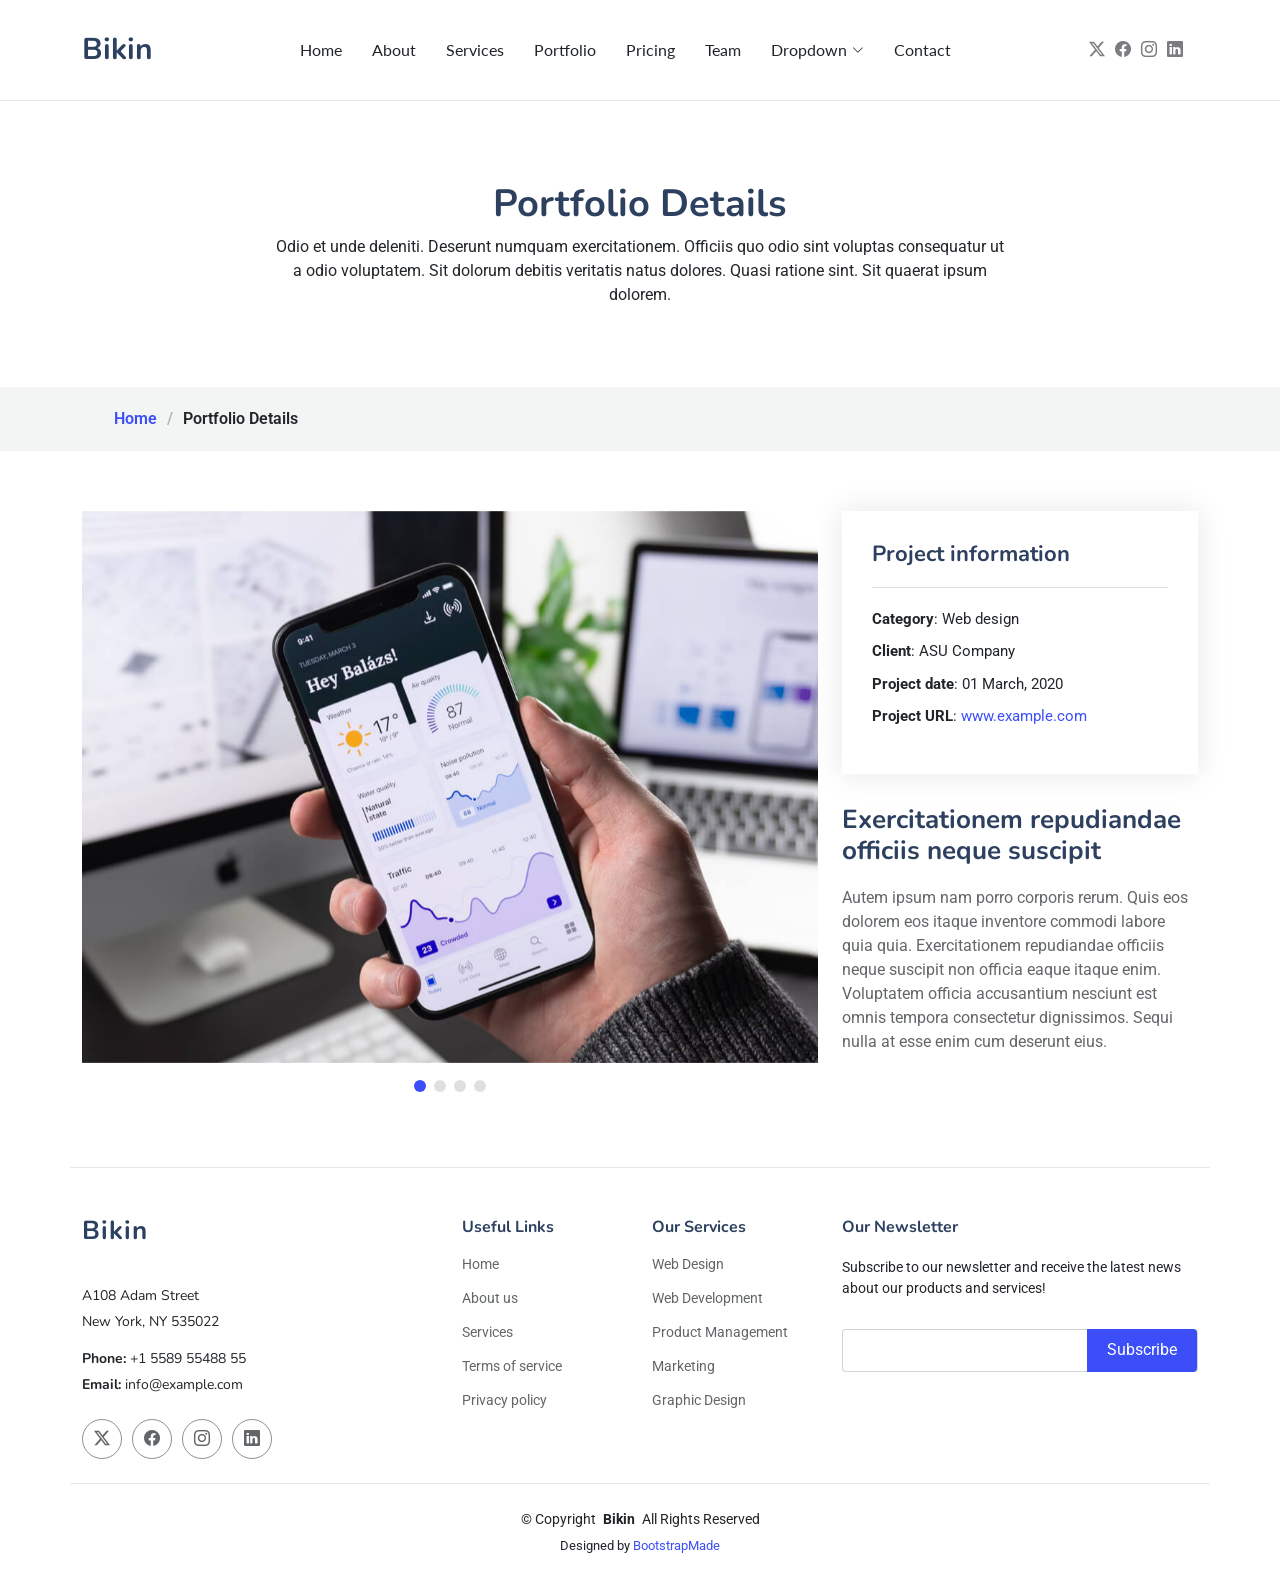
<file: portfolio-details.html>
<!DOCTYPE html>
<html lang="en">

<head>
  <meta charset="utf-8">
  <meta content="width=device-width, initial-scale=1.0" name="viewport">
  <title>Portfolio Details - Bikin Bootstrap Template</title>
  <meta name="description" content="">
  <meta name="keywords" content="">

  <!-- Favicons -->
  <link href="assets/img/favicon.png" rel="icon">
  <link href="assets/img/apple-touch-icon.png" rel="apple-touch-icon">

  <!-- Fonts -->
  <link href="https://fonts.googleapis.com" rel="preconnect">
  <link href="https://fonts.gstatic.com" rel="preconnect" crossorigin>
  <link href="https://fonts.googleapis.com/css2?family=Roboto:ital,wght@0,100;0,300;0,400;0,500;0,700;0,900;1,100;1,300;1,400;1,500;1,700;1,900&family=Lato:ital,wght@0,100;0,300;0,400;0,700;0,900;1,100;1,300;1,400;1,700;1,900&family=Nunito:ital,wght@0,200;0,300;0,400;0,500;0,600;0,700;0,800;0,900;1,200;1,300;1,400;1,500;1,600;1,700;1,800;1,900&display=swap" rel="stylesheet">

  <!-- Vendor CSS Files -->
  <link href="assets/vendor/bootstrap/css/bootstrap.min.css" rel="stylesheet">
  <link href="assets/vendor/bootstrap-icons/bootstrap-icons.css" rel="stylesheet">
  <link href="assets/vendor/aos/aos.css" rel="stylesheet">
  <link href="assets/vendor/glightbox/css/glightbox.min.css" rel="stylesheet">
  <link href="assets/vendor/swiper/swiper-bundle.min.css" rel="stylesheet">

  <!-- Main CSS File -->
  <link href="assets/css/main.css" rel="stylesheet">

  <!-- =======================================================
  * Template Name: Bikin
  * Template URL: https://bootstrapmade.com/bikin-free-simple-landing-page-template/
  * Updated: Aug 07 2024 with Bootstrap v5.3.3
  * Author: BootstrapMade.com
  * License: https://bootstrapmade.com/license/
  ======================================================== -->
</head>

<body class="portfolio-details-page">

  <header id="header" class="header d-flex align-items-center sticky-top">
    <div class="container position-relative d-flex align-items-center justify-content-between">

      <a href="index.html" class="logo d-flex align-items-center me-auto me-xl-0">
        <!-- Uncomment the line below if you also wish to use an image logo -->
        <!-- <img src="assets/img/logo.png" alt=""> -->
        <h1 class="sitename">Bikin</h1>
      </a>

      <nav id="navmenu" class="navmenu">
        <ul>
          <li><a href="#hero">Home</a></li>
          <li><a href="#about">About</a></li>
          <li><a href="#services">Services</a></li>
          <li><a href="#portfolio">Portfolio</a></li>
          <li><a href="#pricing">Pricing</a></li>
          <li><a href="#team">Team</a></li>
          <li class="dropdown"><a href="#"><span>Dropdown</span> <i class="bi bi-chevron-down toggle-dropdown"></i></a>
            <ul>
              <li><a href="#">Dropdown 1</a></li>
              <li class="dropdown"><a href="#"><span>Deep Dropdown</span> <i class="bi bi-chevron-down toggle-dropdown"></i></a>
                <ul>
                  <li><a href="#">Deep Dropdown 1</a></li>
                  <li><a href="#">Deep Dropdown 2</a></li>
                  <li><a href="#">Deep Dropdown 3</a></li>
                  <li><a href="#">Deep Dropdown 4</a></li>
                  <li><a href="#">Deep Dropdown 5</a></li>
                </ul>
              </li>
              <li><a href="#">Dropdown 2</a></li>
              <li><a href="#">Dropdown 3</a></li>
              <li><a href="#">Dropdown 4</a></li>
            </ul>
          </li>
          <li><a href="#contact">Contact</a></li>
        </ul>
        <i class="mobile-nav-toggle d-xl-none bi bi-list"></i>
      </nav>

      <div class="header-social-links">
        <a href="#" class="twitter"><i class="bi bi-twitter-x"></i></a>
        <a href="#" class="facebook"><i class="bi bi-facebook"></i></a>
        <a href="#" class="instagram"><i class="bi bi-instagram"></i></a>
        <a href="#" class="linkedin"><i class="bi bi-linkedin"></i></a>
      </div>

    </div>
  </header>

  <main class="main">

    <!-- Page Title -->
    <div class="page-title" data-aos="fade">
      <div class="heading">
        <div class="container">
          <div class="row d-flex justify-content-center text-center">
            <div class="col-lg-8">
              <h1>Portfolio Details</h1>
              <p class="mb-0">Odio et unde deleniti. Deserunt numquam exercitationem. Officiis quo odio sint voluptas consequatur ut a odio voluptatem. Sit dolorum debitis veritatis natus dolores. Quasi ratione sint. Sit quaerat ipsum dolorem.</p>
            </div>
          </div>
        </div>
      </div>
      <nav class="breadcrumbs">
        <div class="container">
          <ol>
            <li><a href="index.html">Home</a></li>
            <li class="current">Portfolio Details</li>
          </ol>
        </div>
      </nav>
    </div><!-- End Page Title -->

    <!-- Portfolio Details Section -->
    <section id="portfolio-details" class="portfolio-details section">

      <div class="container" data-aos="fade-up" data-aos-delay="100">

        <div class="row gy-4">

          <div class="col-lg-8">
            <div class="portfolio-details-slider swiper init-swiper">

              <script type="application/json" class="swiper-config">
                {
                  "loop": true,
                  "speed": 600,
                  "autoplay": {
                    "delay": 5000
                  },
                  "slidesPerView": "auto",
                  "pagination": {
                    "el": ".swiper-pagination",
                    "type": "bullets",
                    "clickable": true
                  }
                }
              </script>

              <div class="swiper-wrapper align-items-center">

                <div class="swiper-slide">
                  <img src="assets/img/portfolio/app-1.jpg" alt="">
                </div>

                <div class="swiper-slide">
                  <img src="assets/img/portfolio/product-1.jpg" alt="">
                </div>

                <div class="swiper-slide">
                  <img src="assets/img/portfolio/branding-1.jpg" alt="">
                </div>

                <div class="swiper-slide">
                  <img src="assets/img/portfolio/books-1.jpg" alt="">
                </div>

              </div>
              <div class="swiper-pagination"></div>
            </div>
          </div>

          <div class="col-lg-4">
            <div class="portfolio-info" data-aos="fade-up" data-aos-delay="200">
              <h3>Project information</h3>
              <ul>
                <li><strong>Category</strong>: Web design</li>
                <li><strong>Client</strong>: ASU Company</li>
                <li><strong>Project date</strong>: 01 March, 2020</li>
                <li><strong>Project URL</strong>: <a href="#">www.example.com</a></li>
              </ul>
            </div>
            <div class="portfolio-description" data-aos="fade-up" data-aos-delay="300">
              <h2>Exercitationem repudiandae officiis neque suscipit</h2>
              <p>
                Autem ipsum nam porro corporis rerum. Quis eos dolorem eos itaque inventore commodi labore quia quia. Exercitationem repudiandae officiis neque suscipit non officia eaque itaque enim. Voluptatem officia accusantium nesciunt est omnis tempora consectetur dignissimos. Sequi nulla at esse enim cum deserunt eius.
              </p>
            </div>
          </div>

        </div>

      </div>

    </section><!-- /Portfolio Details Section -->

  </main>

  <footer id="footer" class="footer">

    <div class="container footer-top">
      <div class="row gy-4">
        <div class="col-lg-4 col-md-6 footer-about">
          <a href="index.html" class="logo d-flex align-items-center">
            <span class="sitename">Bikin</span>
          </a>
          <div class="footer-contact pt-3">
            <p>A108 Adam Street</p>
            <p>New York, NY 535022</p>
            <p class="mt-3"><strong>Phone:</strong> <span>+1 5589 55488 55</span></p>
            <p><strong>Email:</strong> <span>info@example.com</span></p>
          </div>
          <div class="social-links d-flex mt-4">
            <a href=""><i class="bi bi-twitter-x"></i></a>
            <a href=""><i class="bi bi-facebook"></i></a>
            <a href=""><i class="bi bi-instagram"></i></a>
            <a href=""><i class="bi bi-linkedin"></i></a>
          </div>
        </div>

        <div class="col-lg-2 col-md-3 footer-links">
          <h4>Useful Links</h4>
          <ul>
            <li><a href="#">Home</a></li>
            <li><a href="#">About us</a></li>
            <li><a href="#">Services</a></li>
            <li><a href="#">Terms of service</a></li>
            <li><a href="#">Privacy policy</a></li>
          </ul>
        </div>

        <div class="col-lg-2 col-md-3 footer-links">
          <h4>Our Services</h4>
          <ul>
            <li><a href="#">Web Design</a></li>
            <li><a href="#">Web Development</a></li>
            <li><a href="#">Product Management</a></li>
            <li><a href="#">Marketing</a></li>
            <li><a href="#">Graphic Design</a></li>
          </ul>
        </div>

        <div class="col-lg-4 col-md-12 footer-newsletter">
          <h4>Our Newsletter</h4>
          <p>Subscribe to our newsletter and receive the latest news about our products and services!</p>
          <form action="forms/newsletter.php" method="post" class="php-email-form">
            <div class="newsletter-form"><input type="email" name="email"><input type="submit" value="Subscribe"></div>
            <div class="loading">Loading</div>
            <div class="error-message"></div>
            <div class="sent-message">Your subscription request has been sent. Thank you!</div>
          </form>
        </div>

      </div>
    </div>

    <div class="container copyright text-center mt-4">
      <p>© <span>Copyright</span> <strong class="px-1 sitename">Bikin</strong> <span>All Rights Reserved</span></p>
      <div class="credits">
        <!-- All the links in the footer should remain intact. -->
        <!-- You can delete the links only if you've purchased the pro version. -->
        <!-- Licensing information: https://bootstrapmade.com/license/ -->
        <!-- Purchase the pro version with working PHP/AJAX contact form: [buy-url] -->
        Designed by <a href="https://bootstrapmade.com/">BootstrapMade</a>
      </div>
    </div>

  </footer>

  <!-- Scroll Top -->
  <a href="#" id="scroll-top" class="scroll-top d-flex align-items-center justify-content-center"><i class="bi bi-arrow-up-short"></i></a>

  <!-- Preloader -->
  <div id="preloader"></div>

  <!-- Vendor JS Files -->
  <script src="assets/vendor/bootstrap/js/bootstrap.bundle.min.js"></script>
  <script src="assets/vendor/php-email-form/validate.js"></script>
  <script src="assets/vendor/aos/aos.js"></script>
  <script src="assets/vendor/glightbox/js/glightbox.min.js"></script>
  <script src="assets/vendor/imagesloaded/imagesloaded.pkgd.min.js"></script>
  <script src="assets/vendor/isotope-layout/isotope.pkgd.min.js"></script>
  <script src="assets/vendor/swiper/swiper-bundle.min.js"></script>

  <!-- Main JS File -->
  <script src="assets/js/main.js"></script>

</body>

</html>
</file>
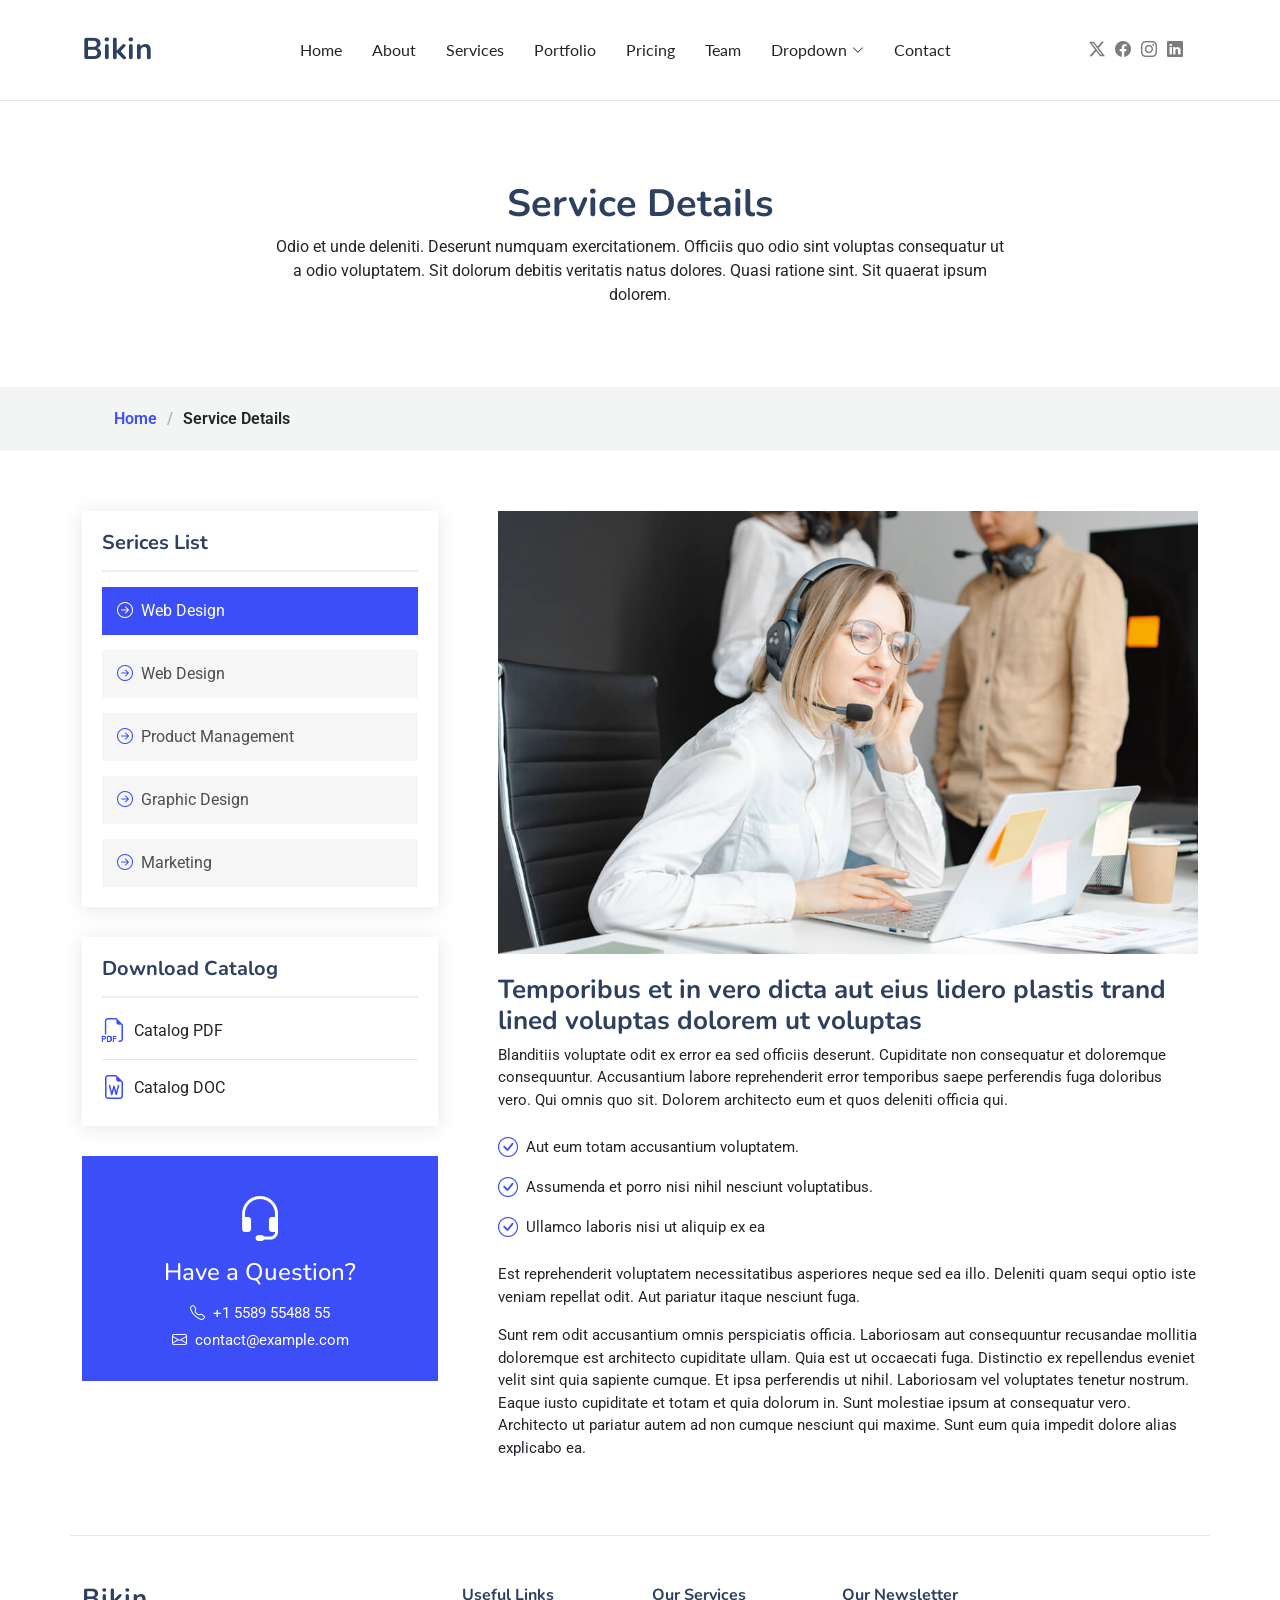
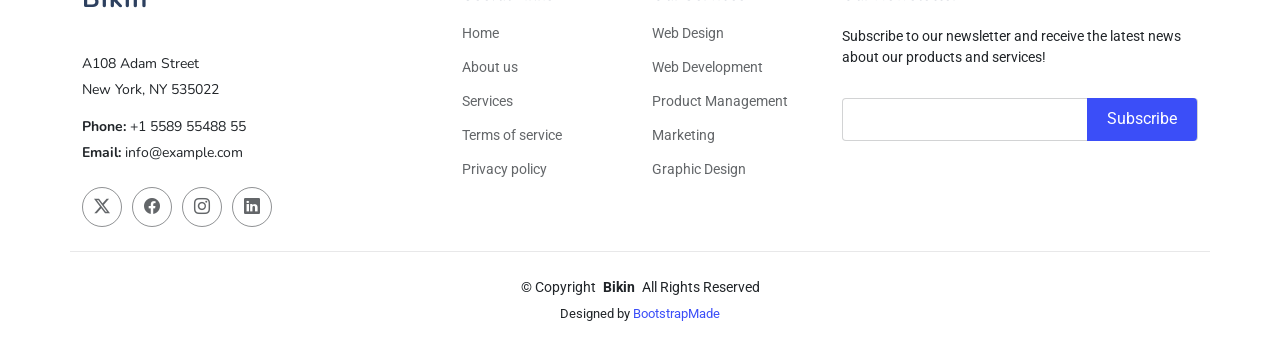
<file: service-details.html>
<!DOCTYPE html>
<html lang="en">

<head>
  <meta charset="utf-8">
  <meta content="width=device-width, initial-scale=1.0" name="viewport">
  <title>Service Details - Bikin Bootstrap Template</title>
  <meta name="description" content="">
  <meta name="keywords" content="">

  <!-- Favicons -->
  <link href="assets/img/favicon.png" rel="icon">
  <link href="assets/img/apple-touch-icon.png" rel="apple-touch-icon">

  <!-- Fonts -->
  <link href="https://fonts.googleapis.com" rel="preconnect">
  <link href="https://fonts.gstatic.com" rel="preconnect" crossorigin>
  <link href="https://fonts.googleapis.com/css2?family=Roboto:ital,wght@0,100;0,300;0,400;0,500;0,700;0,900;1,100;1,300;1,400;1,500;1,700;1,900&family=Lato:ital,wght@0,100;0,300;0,400;0,700;0,900;1,100;1,300;1,400;1,700;1,900&family=Nunito:ital,wght@0,200;0,300;0,400;0,500;0,600;0,700;0,800;0,900;1,200;1,300;1,400;1,500;1,600;1,700;1,800;1,900&display=swap" rel="stylesheet">

  <!-- Vendor CSS Files -->
  <link href="assets/vendor/bootstrap/css/bootstrap.min.css" rel="stylesheet">
  <link href="assets/vendor/bootstrap-icons/bootstrap-icons.css" rel="stylesheet">
  <link href="assets/vendor/aos/aos.css" rel="stylesheet">
  <link href="assets/vendor/glightbox/css/glightbox.min.css" rel="stylesheet">
  <link href="assets/vendor/swiper/swiper-bundle.min.css" rel="stylesheet">

  <!-- Main CSS File -->
  <link href="assets/css/main.css" rel="stylesheet">

  <!-- =======================================================
  * Template Name: Bikin
  * Template URL: https://bootstrapmade.com/bikin-free-simple-landing-page-template/
  * Updated: Aug 07 2024 with Bootstrap v5.3.3
  * Author: BootstrapMade.com
  * License: https://bootstrapmade.com/license/
  ======================================================== -->
</head>

<body class="service-details-page">

  <header id="header" class="header d-flex align-items-center sticky-top">
    <div class="container position-relative d-flex align-items-center justify-content-between">

      <a href="index.html" class="logo d-flex align-items-center me-auto me-xl-0">
        <!-- Uncomment the line below if you also wish to use an image logo -->
        <!-- <img src="assets/img/logo.png" alt=""> -->
        <h1 class="sitename">Bikin</h1>
      </a>

      <nav id="navmenu" class="navmenu">
        <ul>
          <li><a href="#hero">Home</a></li>
          <li><a href="#about">About</a></li>
          <li><a href="#services">Services</a></li>
          <li><a href="#portfolio">Portfolio</a></li>
          <li><a href="#pricing">Pricing</a></li>
          <li><a href="#team">Team</a></li>
          <li class="dropdown"><a href="#"><span>Dropdown</span> <i class="bi bi-chevron-down toggle-dropdown"></i></a>
            <ul>
              <li><a href="#">Dropdown 1</a></li>
              <li class="dropdown"><a href="#"><span>Deep Dropdown</span> <i class="bi bi-chevron-down toggle-dropdown"></i></a>
                <ul>
                  <li><a href="#">Deep Dropdown 1</a></li>
                  <li><a href="#">Deep Dropdown 2</a></li>
                  <li><a href="#">Deep Dropdown 3</a></li>
                  <li><a href="#">Deep Dropdown 4</a></li>
                  <li><a href="#">Deep Dropdown 5</a></li>
                </ul>
              </li>
              <li><a href="#">Dropdown 2</a></li>
              <li><a href="#">Dropdown 3</a></li>
              <li><a href="#">Dropdown 4</a></li>
            </ul>
          </li>
          <li><a href="#contact">Contact</a></li>
        </ul>
        <i class="mobile-nav-toggle d-xl-none bi bi-list"></i>
      </nav>

      <div class="header-social-links">
        <a href="#" class="twitter"><i class="bi bi-twitter-x"></i></a>
        <a href="#" class="facebook"><i class="bi bi-facebook"></i></a>
        <a href="#" class="instagram"><i class="bi bi-instagram"></i></a>
        <a href="#" class="linkedin"><i class="bi bi-linkedin"></i></a>
      </div>

    </div>
  </header>

  <main class="main">

    <!-- Page Title -->
    <div class="page-title" data-aos="fade">
      <div class="heading">
        <div class="container">
          <div class="row d-flex justify-content-center text-center">
            <div class="col-lg-8">
              <h1>Service Details</h1>
              <p class="mb-0">Odio et unde deleniti. Deserunt numquam exercitationem. Officiis quo odio sint voluptas consequatur ut a odio voluptatem. Sit dolorum debitis veritatis natus dolores. Quasi ratione sint. Sit quaerat ipsum dolorem.</p>
            </div>
          </div>
        </div>
      </div>
      <nav class="breadcrumbs">
        <div class="container">
          <ol>
            <li><a href="index.html">Home</a></li>
            <li class="current">Service Details</li>
          </ol>
        </div>
      </nav>
    </div><!-- End Page Title -->

    <!-- Service Details Section -->
    <section id="service-details" class="service-details section">

      <div class="container">

        <div class="row gy-5">

          <div class="col-lg-4" data-aos="fade-up" data-aos-delay="100">

            <div class="service-box">
              <h4>Serices List</h4>
              <div class="services-list">
                <a href="#" class="active"><i class="bi bi-arrow-right-circle"></i><span>Web Design</span></a>
                <a href="#"><i class="bi bi-arrow-right-circle"></i><span>Web Design</span></a>
                <a href="#"><i class="bi bi-arrow-right-circle"></i><span>Product Management</span></a>
                <a href="#"><i class="bi bi-arrow-right-circle"></i><span>Graphic Design</span></a>
                <a href="#"><i class="bi bi-arrow-right-circle"></i><span>Marketing</span></a>
              </div>
            </div><!-- End Services List -->

            <div class="service-box">
              <h4>Download Catalog</h4>
              <div class="download-catalog">
                <a href="#"><i class="bi bi-filetype-pdf"></i><span>Catalog PDF</span></a>
                <a href="#"><i class="bi bi-file-earmark-word"></i><span>Catalog DOC</span></a>
              </div>
            </div><!-- End Services List -->

            <div class="help-box d-flex flex-column justify-content-center align-items-center">
              <i class="bi bi-headset help-icon"></i>
              <h4>Have a Question?</h4>
              <p class="d-flex align-items-center mt-2 mb-0"><i class="bi bi-telephone me-2"></i> <span>+1 5589 55488 55</span></p>
              <p class="d-flex align-items-center mt-1 mb-0"><i class="bi bi-envelope me-2"></i> <a href="mailto:contact@example.com">contact@example.com</a></p>
            </div>

          </div>

          <div class="col-lg-8 ps-lg-5" data-aos="fade-up" data-aos-delay="200">
            <img src="assets/img/services.jpg" alt="" class="img-fluid services-img">
            <h3>Temporibus et in vero dicta aut eius lidero plastis trand lined voluptas dolorem ut voluptas</h3>
            <p>
              Blanditiis voluptate odit ex error ea sed officiis deserunt. Cupiditate non consequatur et doloremque consequuntur. Accusantium labore reprehenderit error temporibus saepe perferendis fuga doloribus vero. Qui omnis quo sit. Dolorem architecto eum et quos deleniti officia qui.
            </p>
            <ul>
              <li><i class="bi bi-check-circle"></i> <span>Aut eum totam accusantium voluptatem.</span></li>
              <li><i class="bi bi-check-circle"></i> <span>Assumenda et porro nisi nihil nesciunt voluptatibus.</span></li>
              <li><i class="bi bi-check-circle"></i> <span>Ullamco laboris nisi ut aliquip ex ea</span></li>
            </ul>
            <p>
              Est reprehenderit voluptatem necessitatibus asperiores neque sed ea illo. Deleniti quam sequi optio iste veniam repellat odit. Aut pariatur itaque nesciunt fuga.
            </p>
            <p>
              Sunt rem odit accusantium omnis perspiciatis officia. Laboriosam aut consequuntur recusandae mollitia doloremque est architecto cupiditate ullam. Quia est ut occaecati fuga. Distinctio ex repellendus eveniet velit sint quia sapiente cumque. Et ipsa perferendis ut nihil. Laboriosam vel voluptates tenetur nostrum. Eaque iusto cupiditate et totam et quia dolorum in. Sunt molestiae ipsum at consequatur vero. Architecto ut pariatur autem ad non cumque nesciunt qui maxime. Sunt eum quia impedit dolore alias explicabo ea.
            </p>
          </div>

        </div>

      </div>

    </section><!-- /Service Details Section -->

  </main>

  <footer id="footer" class="footer">

    <div class="container footer-top">
      <div class="row gy-4">
        <div class="col-lg-4 col-md-6 footer-about">
          <a href="index.html" class="logo d-flex align-items-center">
            <span class="sitename">Bikin</span>
          </a>
          <div class="footer-contact pt-3">
            <p>A108 Adam Street</p>
            <p>New York, NY 535022</p>
            <p class="mt-3"><strong>Phone:</strong> <span>+1 5589 55488 55</span></p>
            <p><strong>Email:</strong> <span>info@example.com</span></p>
          </div>
          <div class="social-links d-flex mt-4">
            <a href=""><i class="bi bi-twitter-x"></i></a>
            <a href=""><i class="bi bi-facebook"></i></a>
            <a href=""><i class="bi bi-instagram"></i></a>
            <a href=""><i class="bi bi-linkedin"></i></a>
          </div>
        </div>

        <div class="col-lg-2 col-md-3 footer-links">
          <h4>Useful Links</h4>
          <ul>
            <li><a href="#">Home</a></li>
            <li><a href="#">About us</a></li>
            <li><a href="#">Services</a></li>
            <li><a href="#">Terms of service</a></li>
            <li><a href="#">Privacy policy</a></li>
          </ul>
        </div>

        <div class="col-lg-2 col-md-3 footer-links">
          <h4>Our Services</h4>
          <ul>
            <li><a href="#">Web Design</a></li>
            <li><a href="#">Web Development</a></li>
            <li><a href="#">Product Management</a></li>
            <li><a href="#">Marketing</a></li>
            <li><a href="#">Graphic Design</a></li>
          </ul>
        </div>

        <div class="col-lg-4 col-md-12 footer-newsletter">
          <h4>Our Newsletter</h4>
          <p>Subscribe to our newsletter and receive the latest news about our products and services!</p>
          <form action="forms/newsletter.php" method="post" class="php-email-form">
            <div class="newsletter-form"><input type="email" name="email"><input type="submit" value="Subscribe"></div>
            <div class="loading">Loading</div>
            <div class="error-message"></div>
            <div class="sent-message">Your subscription request has been sent. Thank you!</div>
          </form>
        </div>

      </div>
    </div>

    <div class="container copyright text-center mt-4">
      <p>© <span>Copyright</span> <strong class="px-1 sitename">Bikin</strong> <span>All Rights Reserved</span></p>
      <div class="credits">
        <!-- All the links in the footer should remain intact. -->
        <!-- You can delete the links only if you've purchased the pro version. -->
        <!-- Licensing information: https://bootstrapmade.com/license/ -->
        <!-- Purchase the pro version with working PHP/AJAX contact form: [buy-url] -->
        Designed by <a href="https://bootstrapmade.com/">BootstrapMade</a>
      </div>
    </div>

  </footer>

  <!-- Scroll Top -->
  <a href="#" id="scroll-top" class="scroll-top d-flex align-items-center justify-content-center"><i class="bi bi-arrow-up-short"></i></a>

  <!-- Preloader -->
  <div id="preloader"></div>

  <!-- Vendor JS Files -->
  <script src="assets/vendor/bootstrap/js/bootstrap.bundle.min.js"></script>
  <script src="assets/vendor/php-email-form/validate.js"></script>
  <script src="assets/vendor/aos/aos.js"></script>
  <script src="assets/vendor/glightbox/js/glightbox.min.js"></script>
  <script src="assets/vendor/imagesloaded/imagesloaded.pkgd.min.js"></script>
  <script src="assets/vendor/isotope-layout/isotope.pkgd.min.js"></script>
  <script src="assets/vendor/swiper/swiper-bundle.min.js"></script>

  <!-- Main JS File -->
  <script src="assets/js/main.js"></script>

</body>

</html>
</file>
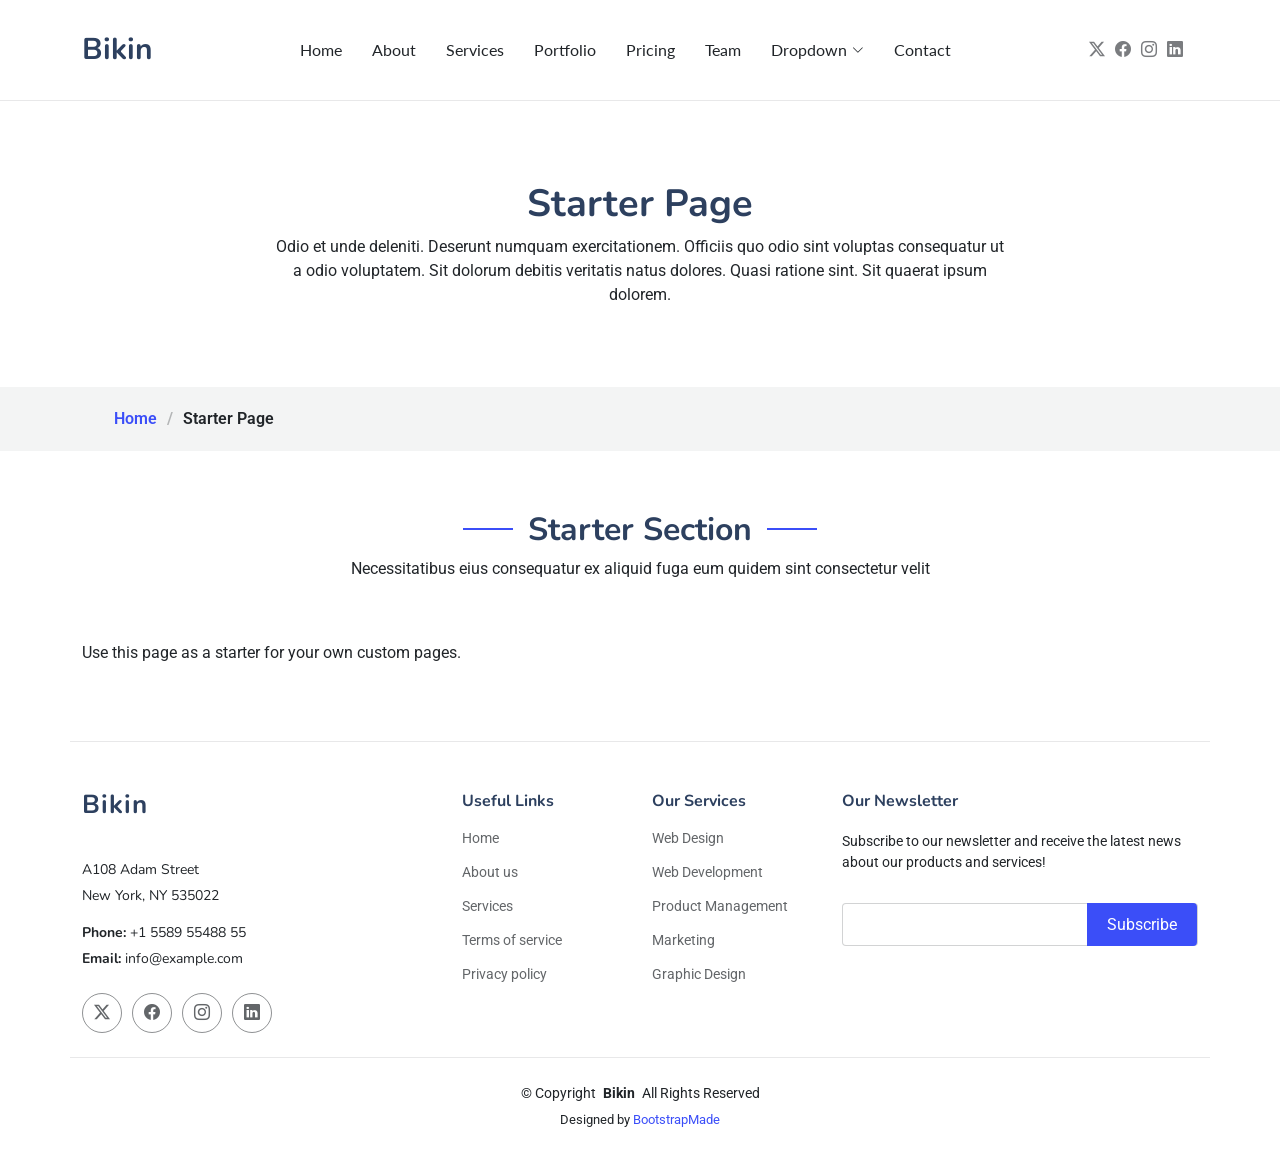
<file: starter-page.html>
<!DOCTYPE html>
<html lang="en">

<head>
  <meta charset="utf-8">
  <meta content="width=device-width, initial-scale=1.0" name="viewport">
  <title>Starter Page - Bikin Bootstrap Template</title>
  <meta name="description" content="">
  <meta name="keywords" content="">

  <!-- Favicons -->
  <link href="assets/img/favicon.png" rel="icon">
  <link href="assets/img/apple-touch-icon.png" rel="apple-touch-icon">

  <!-- Fonts -->
  <link href="https://fonts.googleapis.com" rel="preconnect">
  <link href="https://fonts.gstatic.com" rel="preconnect" crossorigin>
  <link href="https://fonts.googleapis.com/css2?family=Roboto:ital,wght@0,100;0,300;0,400;0,500;0,700;0,900;1,100;1,300;1,400;1,500;1,700;1,900&family=Lato:ital,wght@0,100;0,300;0,400;0,700;0,900;1,100;1,300;1,400;1,700;1,900&family=Nunito:ital,wght@0,200;0,300;0,400;0,500;0,600;0,700;0,800;0,900;1,200;1,300;1,400;1,500;1,600;1,700;1,800;1,900&display=swap" rel="stylesheet">

  <!-- Vendor CSS Files -->
  <link href="assets/vendor/bootstrap/css/bootstrap.min.css" rel="stylesheet">
  <link href="assets/vendor/bootstrap-icons/bootstrap-icons.css" rel="stylesheet">
  <link href="assets/vendor/aos/aos.css" rel="stylesheet">
  <link href="assets/vendor/glightbox/css/glightbox.min.css" rel="stylesheet">
  <link href="assets/vendor/swiper/swiper-bundle.min.css" rel="stylesheet">

  <!-- Main CSS File -->
  <link href="assets/css/main.css" rel="stylesheet">

  <!-- =======================================================
  * Template Name: Bikin
  * Template URL: https://bootstrapmade.com/bikin-free-simple-landing-page-template/
  * Updated: Aug 07 2024 with Bootstrap v5.3.3
  * Author: BootstrapMade.com
  * License: https://bootstrapmade.com/license/
  ======================================================== -->
</head>

<body class="starter-page-page">

  <header id="header" class="header d-flex align-items-center sticky-top">
    <div class="container position-relative d-flex align-items-center justify-content-between">

      <a href="index.html" class="logo d-flex align-items-center me-auto me-xl-0">
        <!-- Uncomment the line below if you also wish to use an image logo -->
        <!-- <img src="assets/img/logo.png" alt=""> -->
        <h1 class="sitename">Bikin</h1>
      </a>

      <nav id="navmenu" class="navmenu">
        <ul>
          <li><a href="#hero">Home</a></li>
          <li><a href="#about">About</a></li>
          <li><a href="#services">Services</a></li>
          <li><a href="#portfolio">Portfolio</a></li>
          <li><a href="#pricing">Pricing</a></li>
          <li><a href="#team">Team</a></li>
          <li class="dropdown"><a href="#"><span>Dropdown</span> <i class="bi bi-chevron-down toggle-dropdown"></i></a>
            <ul>
              <li><a href="#">Dropdown 1</a></li>
              <li class="dropdown"><a href="#"><span>Deep Dropdown</span> <i class="bi bi-chevron-down toggle-dropdown"></i></a>
                <ul>
                  <li><a href="#">Deep Dropdown 1</a></li>
                  <li><a href="#">Deep Dropdown 2</a></li>
                  <li><a href="#">Deep Dropdown 3</a></li>
                  <li><a href="#">Deep Dropdown 4</a></li>
                  <li><a href="#">Deep Dropdown 5</a></li>
                </ul>
              </li>
              <li><a href="#">Dropdown 2</a></li>
              <li><a href="#">Dropdown 3</a></li>
              <li><a href="#">Dropdown 4</a></li>
            </ul>
          </li>
          <li><a href="#contact">Contact</a></li>
        </ul>
        <i class="mobile-nav-toggle d-xl-none bi bi-list"></i>
      </nav>

      <div class="header-social-links">
        <a href="#" class="twitter"><i class="bi bi-twitter-x"></i></a>
        <a href="#" class="facebook"><i class="bi bi-facebook"></i></a>
        <a href="#" class="instagram"><i class="bi bi-instagram"></i></a>
        <a href="#" class="linkedin"><i class="bi bi-linkedin"></i></a>
      </div>

    </div>
  </header>

  <main class="main">

    <!-- Page Title -->
    <div class="page-title" data-aos="fade">
      <div class="heading">
        <div class="container">
          <div class="row d-flex justify-content-center text-center">
            <div class="col-lg-8">
              <h1>Starter Page</h1>
              <p class="mb-0">Odio et unde deleniti. Deserunt numquam exercitationem. Officiis quo odio sint voluptas consequatur ut a odio voluptatem. Sit dolorum debitis veritatis natus dolores. Quasi ratione sint. Sit quaerat ipsum dolorem.</p>
            </div>
          </div>
        </div>
      </div>
      <nav class="breadcrumbs">
        <div class="container">
          <ol>
            <li><a href="index.html">Home</a></li>
            <li class="current">Starter Page</li>
          </ol>
        </div>
      </nav>
    </div><!-- End Page Title -->

    <!-- Starter Section Section -->
    <section id="starter-section" class="starter-section section">

      <!-- Section Title -->
      <div class="container section-title" data-aos="fade-up">
        <h2>Starter Section</h2>
        <p>Necessitatibus eius consequatur ex aliquid fuga eum quidem sint consectetur velit</p>
      </div><!-- End Section Title -->

      <div class="container" data-aos="fade-up">
        <p>Use this page as a starter for your own custom pages.</p>
      </div>

    </section><!-- /Starter Section Section -->

  </main>

  <footer id="footer" class="footer">

    <div class="container footer-top">
      <div class="row gy-4">
        <div class="col-lg-4 col-md-6 footer-about">
          <a href="index.html" class="logo d-flex align-items-center">
            <span class="sitename">Bikin</span>
          </a>
          <div class="footer-contact pt-3">
            <p>A108 Adam Street</p>
            <p>New York, NY 535022</p>
            <p class="mt-3"><strong>Phone:</strong> <span>+1 5589 55488 55</span></p>
            <p><strong>Email:</strong> <span>info@example.com</span></p>
          </div>
          <div class="social-links d-flex mt-4">
            <a href=""><i class="bi bi-twitter-x"></i></a>
            <a href=""><i class="bi bi-facebook"></i></a>
            <a href=""><i class="bi bi-instagram"></i></a>
            <a href=""><i class="bi bi-linkedin"></i></a>
          </div>
        </div>

        <div class="col-lg-2 col-md-3 footer-links">
          <h4>Useful Links</h4>
          <ul>
            <li><a href="#">Home</a></li>
            <li><a href="#">About us</a></li>
            <li><a href="#">Services</a></li>
            <li><a href="#">Terms of service</a></li>
            <li><a href="#">Privacy policy</a></li>
          </ul>
        </div>

        <div class="col-lg-2 col-md-3 footer-links">
          <h4>Our Services</h4>
          <ul>
            <li><a href="#">Web Design</a></li>
            <li><a href="#">Web Development</a></li>
            <li><a href="#">Product Management</a></li>
            <li><a href="#">Marketing</a></li>
            <li><a href="#">Graphic Design</a></li>
          </ul>
        </div>

        <div class="col-lg-4 col-md-12 footer-newsletter">
          <h4>Our Newsletter</h4>
          <p>Subscribe to our newsletter and receive the latest news about our products and services!</p>
          <form action="forms/newsletter.php" method="post" class="php-email-form">
            <div class="newsletter-form"><input type="email" name="email"><input type="submit" value="Subscribe"></div>
            <div class="loading">Loading</div>
            <div class="error-message"></div>
            <div class="sent-message">Your subscription request has been sent. Thank you!</div>
          </form>
        </div>

      </div>
    </div>

    <div class="container copyright text-center mt-4">
      <p>© <span>Copyright</span> <strong class="px-1 sitename">Bikin</strong> <span>All Rights Reserved</span></p>
      <div class="credits">
        <!-- All the links in the footer should remain intact. -->
        <!-- You can delete the links only if you've purchased the pro version. -->
        <!-- Licensing information: https://bootstrapmade.com/license/ -->
        <!-- Purchase the pro version with working PHP/AJAX contact form: [buy-url] -->
        Designed by <a href="https://bootstrapmade.com/">BootstrapMade</a>
      </div>
    </div>

  </footer>

  <!-- Scroll Top -->
  <a href="#" id="scroll-top" class="scroll-top d-flex align-items-center justify-content-center"><i class="bi bi-arrow-up-short"></i></a>

  <!-- Preloader -->
  <div id="preloader"></div>

  <!-- Vendor JS Files -->
  <script src="assets/vendor/bootstrap/js/bootstrap.bundle.min.js"></script>
  <script src="assets/vendor/php-email-form/validate.js"></script>
  <script src="assets/vendor/aos/aos.js"></script>
  <script src="assets/vendor/glightbox/js/glightbox.min.js"></script>
  <script src="assets/vendor/imagesloaded/imagesloaded.pkgd.min.js"></script>
  <script src="assets/vendor/isotope-layout/isotope.pkgd.min.js"></script>
  <script src="assets/vendor/swiper/swiper-bundle.min.js"></script>

  <!-- Main JS File -->
  <script src="assets/js/main.js"></script>

</body>

</html>
</file>
<file: assets/css/main.css>
/**
* Template Name: Bikin
* Template URL: https://bootstrapmade.com/bikin-free-simple-landing-page-template/
* Updated: Aug 07 2024 with Bootstrap v5.3.3
* Author: BootstrapMade.com
* License: https://bootstrapmade.com/license/
*/

/*--------------------------------------------------------------
# Font & Color Variables
# Help: https://bootstrapmade.com/color-system/
--------------------------------------------------------------*/
/* Fonts */
:root {
  --default-font: "Roboto",  system-ui, -apple-system, "Segoe UI", Roboto, "Helvetica Neue", Arial, "Noto Sans", "Liberation Sans", sans-serif, "Apple Color Emoji", "Segoe UI Emoji", "Segoe UI Symbol", "Noto Color Emoji";
  --heading-font: "Nunito",  sans-serif;
  --nav-font: "Lato",  sans-serif;
}

/* Global Colors - The following color variables are used throughout the website. Updating them here will change the color scheme of the entire website */
:root { 
  --background-color: #ffffff; /* Background color for the entire website, including individual sections */
  --default-color: #212529; /* Default color used for the majority of the text content across the entire website */
  --heading-color: #2d405f; /* Color for headings, subheadings and title throughout the website */
  --accent-color: #3b4ef8; /* Accent color that represents your brand on the website. It's used for buttons, links, and other elements that need to stand out */
  --surface-color: #ffffff; /* The surface color is used as a background of boxed elements within sections, such as cards, icon boxes, or other elements that require a visual separation from the global background. */
  --contrast-color: #ffffff; /* Contrast color for text, ensuring readability against backgrounds of accent, heading, or default colors. */
}

/* Nav Menu Colors - The following color variables are used specifically for the navigation menu. They are separate from the global colors to allow for more customization options */
:root {
  --nav-color: #212529;  /* The default color of the main navmenu links */
  --nav-hover-color: #3b4ef8; /* Applied to main navmenu links when they are hovered over or active */
  --nav-mobile-background-color: #ffffff; /* Used as the background color for mobile navigation menu */
  --nav-dropdown-background-color: #ffffff; /* Used as the background color for dropdown items that appear when hovering over primary navigation items */
  --nav-dropdown-color: #212529; /* Used for navigation links of the dropdown items in the navigation menu. */
  --nav-dropdown-hover-color: #3b4ef8; /* Similar to --nav-hover-color, this color is applied to dropdown navigation links when they are hovered over. */
}

/* Color Presets - These classes override global colors when applied to any section or element, providing reuse of the sam color scheme. */

.light-background {
  --background-color: #f6f7ff;
  --surface-color: #ffffff;
}

.dark-background {
  --background-color: #060606;
  --default-color: #ffffff;
  --heading-color: #ffffff;
  --surface-color: #252525;
  --contrast-color: #ffffff;
}

/* Smooth scroll */
:root {
  scroll-behavior: smooth;
}

/*--------------------------------------------------------------
# General Styling & Shared Classes
--------------------------------------------------------------*/
body {
  color: var(--default-color);
  background-color: var(--background-color);
  font-family: var(--default-font);
}

a {
  color: var(--accent-color);
  text-decoration: none;
  transition: 0.3s;
}

a:hover {
  color: color-mix(in srgb, var(--accent-color), transparent 25%);
  text-decoration: none;
}

h1,
h2,
h3,
h4,
h5,
h6 {
  color: var(--heading-color);
  font-family: var(--heading-font);
}

/* PHP Email Form Messages
------------------------------*/
.php-email-form .error-message {
  display: none;
  background: #df1529;
  color: #ffffff;
  text-align: left;
  padding: 15px;
  margin-bottom: 24px;
  font-weight: 600;
}

.php-email-form .sent-message {
  display: none;
  color: #ffffff;
  background: #059652;
  text-align: center;
  padding: 15px;
  margin-bottom: 24px;
  font-weight: 600;
}

.php-email-form .loading {
  display: none;
  background: var(--surface-color);
  text-align: center;
  padding: 15px;
  margin-bottom: 24px;
}

.php-email-form .loading:before {
  content: "";
  display: inline-block;
  border-radius: 50%;
  width: 24px;
  height: 24px;
  margin: 0 10px -6px 0;
  border: 3px solid var(--accent-color);
  border-top-color: var(--surface-color);
  animation: php-email-form-loading 1s linear infinite;
}

@keyframes php-email-form-loading {
  0% {
    transform: rotate(0deg);
  }

  100% {
    transform: rotate(360deg);
  }
}

/*--------------------------------------------------------------
# Global Header
--------------------------------------------------------------*/
.header {
  color: var(--default-color);
  background-color: var(--background-color);
  padding: 20px 0;
  transition: all 0.5s;
  z-index: 997;
}

.header .logo {
  line-height: 1;
}

.header .logo img {
  max-height: 36px;
  margin-right: 8px;
}

.header .logo h1 {
  font-size: 30px;
  margin: 0;
  font-weight: 700;
  color: var(--heading-color);
}

.header .header-social-links {
  padding-right: 15px;
}

.header .header-social-links a {
  color: color-mix(in srgb, var(--default-color), transparent 40%);
  padding-left: 6px;
  display: inline-block;
  transition: 0.3s;
  font-size: 16px;
}

.header .header-social-links a:hover {
  color: var(--accent-color);
}

.header .header-social-links a i {
  line-height: 0px;
}

@media (max-width: 1200px) {
  .header .logo {
    order: 1;
  }

  .header .header-social-links {
    order: 2;
  }

  .header .navmenu {
    order: 3;
  }
}

.scrolled .header {
  box-shadow: 0px 0 18px rgba(0, 0, 0, 0.1);
}

/*--------------------------------------------------------------
# Navigation Menu
--------------------------------------------------------------*/
/* Navmenu - Desktop */
@media (min-width: 1200px) {
  .navmenu {
    padding: 0;
  }

  .navmenu ul {
    margin: 0;
    padding: 0;
    display: flex;
    list-style: none;
    align-items: center;
  }

  .navmenu li {
    position: relative;
  }

  .navmenu a,
  .navmenu a:focus {
    color: var(--nav-color);
    padding: 18px 15px;
    font-size: 16px;
    font-family: var(--nav-font);
    font-weight: 400;
    display: flex;
    align-items: center;
    justify-content: space-between;
    white-space: nowrap;
    transition: 0.3s;
  }

  .navmenu a i,
  .navmenu a:focus i {
    font-size: 12px;
    line-height: 0;
    margin-left: 5px;
    transition: 0.3s;
  }

  .navmenu li:last-child a {
    padding-right: 0;
  }

  .navmenu li:hover>a,
  .navmenu .active,
  .navmenu .active:focus {
    color: var(--nav-hover-color);
  }

  .navmenu .dropdown ul {
    margin: 0;
    padding: 10px 0;
    background: var(--nav-dropdown-background-color);
    display: block;
    position: absolute;
    visibility: hidden;
    left: 14px;
    top: 130%;
    opacity: 0;
    transition: 0.3s;
    border-radius: 4px;
    z-index: 99;
    box-shadow: 0px 0px 30px rgba(0, 0, 0, 0.1);
  }

  .navmenu .dropdown ul li {
    min-width: 200px;
  }

  .navmenu .dropdown ul a {
    padding: 10px 20px;
    font-size: 15px;
    text-transform: none;
    color: var(--nav-dropdown-color);
  }

  .navmenu .dropdown ul a i {
    font-size: 12px;
  }

  .navmenu .dropdown ul a:hover,
  .navmenu .dropdown ul .active:hover,
  .navmenu .dropdown ul li:hover>a {
    color: var(--nav-dropdown-hover-color);
  }

  .navmenu .dropdown:hover>ul {
    opacity: 1;
    top: 100%;
    visibility: visible;
  }

  .navmenu .dropdown .dropdown ul {
    top: 0;
    left: -90%;
    visibility: hidden;
  }

  .navmenu .dropdown .dropdown:hover>ul {
    opacity: 1;
    top: 0;
    left: -100%;
    visibility: visible;
  }
}

/* Navmenu - Mobile */
@media (max-width: 1199px) {
  .mobile-nav-toggle {
    color: var(--nav-color);
    font-size: 28px;
    line-height: 0;
    margin-right: 10px;
    cursor: pointer;
    transition: color 0.3s;
  }

  .navmenu {
    padding: 0;
    z-index: 9997;
  }

  .navmenu ul {
    display: none;
    list-style: none;
    position: absolute;
    inset: 60px 20px 20px 20px;
    padding: 10px 0;
    margin: 0;
    border-radius: 6px;
    background-color: var(--nav-mobile-background-color);
    overflow-y: auto;
    transition: 0.3s;
    z-index: 9998;
    box-shadow: 0px 0px 30px rgba(0, 0, 0, 0.1);
  }

  .navmenu a,
  .navmenu a:focus {
    color: var(--nav-dropdown-color);
    padding: 10px 20px;
    font-family: var(--nav-font);
    font-size: 17px;
    font-weight: 500;
    display: flex;
    align-items: center;
    justify-content: space-between;
    white-space: nowrap;
    transition: 0.3s;
  }

  .navmenu a i,
  .navmenu a:focus i {
    font-size: 12px;
    line-height: 0;
    margin-left: 5px;
    width: 30px;
    height: 30px;
    display: flex;
    align-items: center;
    justify-content: center;
    border-radius: 50%;
    transition: 0.3s;
    background-color: color-mix(in srgb, var(--accent-color), transparent 90%);
    text-decoration: none;
  }

  .navmenu a i:hover,
  .navmenu a:focus i:hover {
    background-color: var(--accent-color);
    color: var(--contrast-color);
    text-decoration: none;
  }

  .navmenu a:hover,
  .navmenu .active,
  .navmenu .active:focus {
    color: var(--nav-dropdown-hover-color);
    text-decoration: none;
  }

  .navmenu .active i,
  .navmenu .active:focus i {
    background-color: var(--accent-color);
    color: var(--contrast-color);
    transform: rotate(180deg);
    text-decoration: none;
  }

  .navmenu .dropdown ul {
    position: static;
    display: none;
    z-index: 99;
    padding: 10px 0;
    margin: 10px 20px;
    background-color: var(--nav-dropdown-background-color);
    border: 1px solid color-mix(in srgb, var(--default-color), transparent 90%);
    box-shadow: none;
    transition: all 0.5s ease-in-out;
  }

  .navmenu .dropdown ul ul {
    background-color: rgba(33, 37, 41, 0.1);
  }

  .navmenu .dropdown>.dropdown-active {
    display: block;
    background-color: rgba(33, 37, 41, 0.03);
  }

  .mobile-nav-active {
    overflow: hidden;
  }

  .mobile-nav-active .mobile-nav-toggle {
    color: #fff;
    position: absolute;
    font-size: 32px;
    top: 15px;
    right: 15px;
    margin-right: 0;
    z-index: 9999;
  }

  .mobile-nav-active .navmenu {
    position: fixed;
    overflow: hidden;
    inset: 0;
    background: rgba(33, 37, 41, 0.8);
    transition: 0.3s;
  }

  .mobile-nav-active .navmenu>ul {
    display: block;
  }
}

/*--------------------------------------------------------------
# Global Footer
--------------------------------------------------------------*/
.footer {
  color: var(--default-color);
  background-color: var(--background-color);
  font-size: 14px;
  position: relative;
}

.footer .footer-top {
  padding-top: 50px;
  border-top: 1px solid color-mix(in srgb, var(--default-color), transparent 90%);
}

.footer .footer-about .logo {
  line-height: 1;
  margin-bottom: 25px;
}

.footer .footer-about .logo img {
  max-height: 40px;
  margin-right: 6px;
}

.footer .footer-about .logo span {
  font-size: 26px;
  font-weight: 700;
  letter-spacing: 1px;
  font-family: var(--heading-font);
  color: var(--heading-color);
}

.footer .footer-about p {
  font-size: 14px;
  font-family: var(--heading-font);
}

.footer .social-links a {
  display: flex;
  align-items: center;
  justify-content: center;
  width: 40px;
  height: 40px;
  border-radius: 50%;
  border: 1px solid color-mix(in srgb, var(--default-color), transparent 50%);
  font-size: 16px;
  color: color-mix(in srgb, var(--default-color), transparent 30%);
  margin-right: 10px;
  transition: 0.3s;
}

.footer .social-links a:hover {
  color: var(--accent-color);
  border-color: var(--accent-color);
}

.footer h4 {
  font-size: 16px;
  font-weight: bold;
  position: relative;
  padding-bottom: 12px;
}

.footer .footer-links {
  margin-bottom: 30px;
}

.footer .footer-links ul {
  list-style: none;
  padding: 0;
  margin: 0;
}

.footer .footer-links ul i {
  padding-right: 2px;
  font-size: 12px;
  line-height: 0;
}

.footer .footer-links ul li {
  padding: 10px 0;
  display: flex;
  align-items: center;
}

.footer .footer-links ul li:first-child {
  padding-top: 0;
}

.footer .footer-links ul a {
  color: color-mix(in srgb, var(--default-color), transparent 30%);
  display: inline-block;
  line-height: 1;
}

.footer .footer-links ul a:hover {
  color: var(--accent-color);
}

.footer .footer-contact p {
  margin-bottom: 5px;
}

.footer .footer-newsletter .newsletter-form {
  margin-top: 30px;
  margin-bottom: 15px;
  padding: 6px 8px;
  position: relative;
  border-radius: 4px;
  border: 1px solid color-mix(in srgb, var(--default-color), transparent 80%);
  display: flex;
  background-color: var(--background-color);
  transition: 0.3s;
}

.footer .footer-newsletter .newsletter-form:focus-within {
  border-color: var(--accent-color);
}

.footer .footer-newsletter .newsletter-form input[type=email] {
  border: 0;
  padding: 4px;
  width: 100%;
  background-color: var(--background-color);
  color: var(--default-color);
}

.footer .footer-newsletter .newsletter-form input[type=email]:focus-visible {
  outline: none;
}

.footer .footer-newsletter .newsletter-form input[type=submit] {
  border: 0;
  font-size: 16px;
  padding: 0 20px;
  margin: -7px -8px -7px 0;
  background: var(--accent-color);
  color: var(--contrast-color);
  transition: 0.3s;
  border-radius: 0 4px 4px 0;
}

.footer .footer-newsletter .newsletter-form input[type=submit]:hover {
  background: color-mix(in srgb, var(--accent-color), transparent 20%);
}

.footer .copyright {
  padding: 25px 0;
  border-top: 1px solid color-mix(in srgb, var(--default-color), transparent 90%);
}

.footer .copyright p {
  margin-bottom: 0;
}

.footer .credits {
  margin-top: 6px;
  font-size: 13px;
}

/*--------------------------------------------------------------
# Preloader
--------------------------------------------------------------*/
#preloader {
  position: fixed;
  inset: 0;
  z-index: 999999;
  overflow: hidden;
  background: var(--background-color);
  transition: all 0.6s ease-out;
}

#preloader:before {
  content: "";
  position: fixed;
  top: calc(50% - 30px);
  left: calc(50% - 30px);
  border: 6px solid #ffffff;
  border-color: var(--accent-color) transparent var(--accent-color) transparent;
  border-radius: 50%;
  width: 60px;
  height: 60px;
  animation: animate-preloader 1.5s linear infinite;
}

@keyframes animate-preloader {
  0% {
    transform: rotate(0deg);
  }

  100% {
    transform: rotate(360deg);
  }
}

/*--------------------------------------------------------------
# Scroll Top Button
--------------------------------------------------------------*/
.scroll-top {
  position: fixed;
  visibility: hidden;
  opacity: 0;
  right: 15px;
  bottom: 15px;
  z-index: 99999;
  background-color: var(--accent-color);
  width: 40px;
  height: 40px;
  border-radius: 4px;
  transition: all 0.4s;
}

.scroll-top i {
  font-size: 24px;
  color: var(--contrast-color);
  line-height: 0;
}

.scroll-top:hover {
  background-color: color-mix(in srgb, var(--accent-color), transparent 20%);
  color: var(--contrast-color);
}

.scroll-top.active {
  visibility: visible;
  opacity: 1;
}

/*--------------------------------------------------------------
# Disable aos animation delay on mobile devices
--------------------------------------------------------------*/
@media screen and (max-width: 768px) {
  [data-aos-delay] {
    transition-delay: 0 !important;
  }
}

/*--------------------------------------------------------------
# Global Page Titles & Breadcrumbs
--------------------------------------------------------------*/
.page-title {
  color: var(--default-color);
  background-color: var(--background-color);
  position: relative;
}

.page-title .heading {
  padding: 80px 0;
  border-top: 1px solid color-mix(in srgb, var(--default-color), transparent 90%);
}

.page-title .heading h1 {
  font-size: 38px;
  font-weight: 700;
}

.page-title nav {
  background-color: color-mix(in srgb, var(--default-color), transparent 95%);
  padding: 20px 0;
}

.page-title nav ol {
  display: flex;
  flex-wrap: wrap;
  list-style: none;
  margin: 0;
  font-size: 16px;
  font-weight: 600;
}

.page-title nav ol li+li {
  padding-left: 10px;
}

.page-title nav ol li+li::before {
  content: "/";
  display: inline-block;
  padding-right: 10px;
  color: color-mix(in srgb, var(--default-color), transparent 70%);
}

/*--------------------------------------------------------------
# Global Sections
--------------------------------------------------------------*/
section,
.section {
  color: var(--default-color);
  background-color: var(--background-color);
  padding: 60px 0;
  scroll-margin-top: 100px;
  overflow: clip;
}

@media (max-width: 1199px) {

  section,
  .section {
    scroll-margin-top: 66px;
  }
}

/*--------------------------------------------------------------
# Global Section Titles
--------------------------------------------------------------*/
.section-title {
  text-align: center;
  padding-bottom: 60px;
  position: relative;
}

.section-title h2 {
  font-size: 32px;
  font-weight: 700;
  position: relative;
}

.section-title h2:before,
.section-title h2:after {
  content: "";
  width: 50px;
  height: 2px;
  background: var(--accent-color);
  display: inline-block;
}

.section-title h2:before {
  margin: 0 15px 10px 0;
}

.section-title h2:after {
  margin: 0 0 10px 15px;
}

.section-title p {
  margin-bottom: 0;
}

/*--------------------------------------------------------------
# Hero Section
--------------------------------------------------------------*/
.hero {
  width: 100%;
  min-height: 50vh;
  position: relative;
  padding: 120px 0 60px 0;
  display: flex;
  align-items: center;
  background: url("../img/hero-bg.png") center center;
  background-size: cover;
}

.hero h1 {
  margin: 0 0 10px 0;
  font-size: 48px;
  font-weight: 300;
}

.hero h1 span {
  color: var(--accent-color);
}

.hero p {
  color: color-mix(in srgb, var(--default-color), transparent 30%);
  margin: 5px 0 30px 0;
  font-size: 20px;
  font-weight: 400;
}

.hero .btn-get-started {
  color: var(--contrast-color);
  background: var(--accent-color);
  font-family: var(--heading-font);
  font-weight: 400;
  font-size: 15px;
  letter-spacing: 1px;
  display: inline-block;
  padding: 10px 28px;
  border-radius: 50px;
  transition: 0.5s;
  box-shadow: 0 8px 28px rgba(0, 0, 0, 0.1);
}

.hero .btn-get-started:hover {
  color: var(--contrast-color);
  background: color-mix(in srgb, var(--accent-color), transparent 15%);
  box-shadow: 0 8px 28px rgba(0, 0, 0, 0.1);
}

.hero .btn-watch-video {
  font-size: 16px;
  transition: 0.5s;
  margin-left: 25px;
  color:white;
  font-weight: 500;
}

.hero .btn-watch-video i {
  color:white;
  font-size: 32px;
  transition: 0.3s;
  line-height: 0;
  margin-right: 8px;
}

.hero .btn-watch-video:hover {
  color: var(--accent-color);
}

.hero .btn-watch-video:hover i {
  color: color-mix(in srgb, var(--accent-color), transparent 15%);
}

.hero .animated {
  margin-bottom: 60px;
  animation: up-down 2s ease-in-out infinite alternate-reverse both;
}

@media (min-width: 992px) {
  .hero .animated {
    max-width: 45%;
  }
}

@media (max-width: 991px) {
  .hero .animated {
    max-width: 60%;
  }
}

@media (max-width: 575px) {
  .hero .animated {
    max-width: 80%;
  }
}

@media (max-width: 640px) {
  .hero h1 {
    font-size: 28px;
    line-height: 36px;
  }

  .hero p {
    font-size: 18px;
    line-height: 24px;
    margin-bottom: 30px;
  }

  .hero .btn-get-started,
  .hero .btn-watch-video {
    font-size: 13px;
  }
}

@keyframes up-down {
  0% {
    transform: translateY(10px);
  }

  100% {
    transform: translateY(-10px);
  }
}

/*--------------------------------------------------------------
# Clients Section
--------------------------------------------------------------*/
.clients {
  padding: 20px 0;
}

.clients .client-logo {
  display: flex;
  justify-content: center;
  align-items: center;
  overflow: hidden;
}

.clients .client-logo img {
  padding: 20px 40px;
  max-width: 90%;
  transition: 0.3s;
  opacity: 0.5;
  filter: grayscale(100);
}

.clients .client-logo img:hover {
  filter: none;
  opacity: 1;
}

@media (max-width: 640px) {
  .clients .client-logo img {
    padding: 20px;
  }
}

/*--------------------------------------------------------------
# About Section
--------------------------------------------------------------*/
.about ul {
  list-style: none;
  padding: 0;
}

.about ul li {
  padding-bottom: 5px;
  display: flex;
  align-items: center;
}

.about ul i {
  font-size: 20px;
  padding-right: 4px;
  color: var(--accent-color);
}

.about .read-more {
  background: var(--accent-color);
  color: var(--contrast-color);
  font-family: var(--heading-font);
  font-weight: 500;
  font-size: 16px;
  letter-spacing: 1px;
  padding: 10px 28px;
  border-radius: 5px;
  transition: 0.3s;
  display: inline-flex;
  align-items: center;
  justify-content: center;
}

.about .read-more i {
  font-size: 18px;
  margin-left: 5px;
  line-height: 0;
  transition: 0.3s;
}

.about .read-more:hover {
  background: color-mix(in srgb, var(--accent-color), transparent 20%);
}

.about .read-more:hover i {
  transform: translate(5px, 0);
}

/*--------------------------------------------------------------
# Features Section
--------------------------------------------------------------*/
.features .features-item {
  color: color-mix(in srgb, var(--default-color), transparent 20%);
}

.features .features-item+.features-item {
  margin-top: 100px;
}

@media (max-width: 640px) {
  .features .features-item+.features-item {
    margin-top: 40px;
  }
}

.features .features-item h3 {
  font-weight: 700;
  font-size: 26px;
}

.features .features-item ul {
  list-style: none;
  padding: 0;
}

.features .features-item ul li {
  padding-bottom: 10px;
  display: flex;
  align-items: center;
}

.features .features-item ul li:last-child {
  padding-bottom: 0;
}

.features .features-item ul i {
  font-size: 20px;
  padding-right: 4px;
  color: var(--accent-color);
}

.features .features-item p:last-child {
  margin-bottom: 0;
}

/*--------------------------------------------------------------
# Why Us Section
--------------------------------------------------------------*/
.why-us .card {
  background-color: var(--surface-color);
  color: var(--default-color);
  border: 1px solid color-mix(in srgb, var(--default-color), transparent 90%);
  padding: 40px;
  margin: -1px;
  border-radius: 0;
}

.why-us .card span {
  display: block;
  font-size: 24px;
  font-weight: 400;
  color: var(--accent-color);
}

.why-us .card h4 {
  color: color-mix(in srgb, var(--heading-color), transparent 20%);
  font-size: 24px;
  font-weight: 600;
  padding: 0;
  margin: 20px 0;
}

.why-us .card p {
  color: color-mix(in srgb, var(--default-color), transparent 40%);
  font-size: 15px;
  margin: 0;
  padding: 0;
}

/*--------------------------------------------------------------
# Services Section
--------------------------------------------------------------*/
.services .service-item {
  background-color: var(--surface-color);
  text-align: center;
  border: 1px solid color-mix(in srgb, var(--default-color), transparent 85%);
  padding: 80px 20px;
  transition: border ease-in-out 0.3s;
  height: 100%;
}

.services .service-item .icon {
  margin: 0 auto;
  width: 64px;
  height: 64px;
  background: var(--accent-color);
  border-radius: 4px;
  display: flex;
  align-items: center;
  justify-content: center;
  margin-bottom: 20px;
  transition: 0.3s;
}

.services .service-item .icon i {
  color: var(--contrast-color);
  font-size: 28px;
  transition: ease-in-out 0.3s;
}

.services .service-item h3 {
  font-weight: 700;
  margin: 10px 0 15px 0;
  font-size: 22px;
  transition: 0.3s;
}

.services .service-item p {
  line-height: 24px;
  font-size: 14px;
  margin-bottom: 0;
}

.services .service-item:hover {
  border-color: var(--accent-color);
}

.services .service-item:hover h3 {
  color: var(--accent-color);
}

/*--------------------------------------------------------------
# Portfolio Section
--------------------------------------------------------------*/
.portfolio .portfolio-filters {
  padding: 0;
  margin: 0 auto 20px auto;
  list-style: none;
  text-align: center;
}

.portfolio .portfolio-filters li {
  cursor: pointer;
  display: inline-block;
  padding: 0;
  font-size: 16px;
  font-weight: 600;
  margin: 0 10px;
  line-height: 1;
  text-transform: uppercase;
  margin-bottom: 5px;
  transition: all 0.3s ease-in-out;
}

.portfolio .portfolio-filters li:hover,
.portfolio .portfolio-filters li.filter-active {
  color: var(--accent-color);
}

.portfolio .portfolio-filters li:first-child {
  margin-left: 0;
}

.portfolio .portfolio-filters li:last-child {
  margin-right: 0;
}

@media (max-width: 575px) {
  .portfolio .portfolio-filters li {
    font-size: 14px;
    margin: 0 5px;
  }
}

.portfolio .portfolio-item {
  position: relative;
}

.portfolio .portfolio-item .portfolio-info {
  background-color: color-mix(in srgb, var(--surface-color), transparent 10%);
  opacity: 0;
  position: absolute;
  left: 30px;
  right: 30px;
  bottom: 0;
  z-index: 3;
  transition: all ease-in-out 0.3s;
  padding: 15px;
}

.portfolio .portfolio-item .portfolio-info h4 {
  font-size: 18px;
  font-weight: 600;
  padding-right: 50px;
}

.portfolio .portfolio-item .portfolio-info p {
  color: color-mix(in srgb, var(--default-color), transparent 30%);
  font-size: 14px;
  margin-bottom: 0;
  padding-right: 50px;
}

.portfolio .portfolio-item .portfolio-info .preview-link,
.portfolio .portfolio-item .portfolio-info .details-link {
  position: absolute;
  right: 50px;
  font-size: 24px;
  top: calc(50% - 14px);
  color: color-mix(in srgb, var(--default-color), transparent 30%);
  transition: 0.3s;
  line-height: 0;
}

.portfolio .portfolio-item .portfolio-info .preview-link:hover,
.portfolio .portfolio-item .portfolio-info .details-link:hover {
  color: var(--accent-color);
}

.portfolio .portfolio-item .portfolio-info .details-link {
  right: 14px;
  font-size: 28px;
}

.portfolio .portfolio-item:hover .portfolio-info {
  opacity: 1;
  bottom: 20px;
}

/*--------------------------------------------------------------
# Testimonials Section
--------------------------------------------------------------*/
.testimonials .testimonials-carousel,
.testimonials .testimonials-slider {
  overflow: hidden;
}

.testimonials .testimonial-item {
  box-sizing: content-box;
  text-align: center;
  min-height: 320px;
}

.testimonials .testimonial-item .testimonial-img {
  width: 90px;
  border-radius: 50%;
  margin: 0 auto;
}

.testimonials .testimonial-item h3 {
  font-size: 18px;
  font-weight: bold;
  margin: 10px 0 5px 0;
}

.testimonials .testimonial-item h4 {
  font-size: 14px;
  color: color-mix(in srgb, var(--default-color), transparent 20%);
  margin: 0;
}

.testimonials .testimonial-item .quote-icon-left,
.testimonials .testimonial-item .quote-icon-right {
  color: color-mix(in srgb, var(--accent-color), transparent 40%);
  font-size: 26px;
  line-height: 0;
}

.testimonials .testimonial-item .quote-icon-left {
  display: inline-block;
  left: -5px;
  position: relative;
}

.testimonials .testimonial-item .quote-icon-right {
  display: inline-block;
  right: -5px;
  position: relative;
  top: 10px;
  transform: scale(-1, -1);
}

.testimonials .testimonial-item p {
  font-style: italic;
  margin: 0 15px 15px 15px;
  padding: 20px;
  background: var(--surface-color);
  position: relative;
  margin-bottom: 35px;
  border-radius: 6px;
}

.testimonials .testimonial-item p::after {
  content: "";
  width: 0;
  height: 0;
  border-top: 20px solid var(--surface-color);
  border-right: 20px solid transparent;
  border-left: 20px solid transparent;
  position: absolute;
  bottom: -20px;
  left: calc(50% - 20px);
}

.testimonials .swiper-wrapper {
  height: auto;
}

.testimonials .swiper-pagination {
  margin-top: 40px;
  position: relative;
}

.testimonials .swiper-pagination .swiper-pagination-bullet {
  width: 12px;
  height: 12px;
  background-color: var(--background-color);
  opacity: 1;
  border: 1px solid var(--accent-color);
}

.testimonials .swiper-pagination .swiper-pagination-bullet-active {
  background-color: var(--accent-color);
}

/*--------------------------------------------------------------
# Team Section
--------------------------------------------------------------*/
.team .team-member {
  background-color: var(--surface-color);
  box-shadow: 0px 2px 15px rgba(0, 0, 0, 0.1);
  position: relative;
  border-radius: 5px;
  transition: 0.5s;
  padding: 30px;
  height: 100%;
}

@media (max-width: 468px) {
  .team .team-member {
    flex-direction: column;
    justify-content: center !important;
    align-items: center !important;
  }
}

.team .team-member .pic {
  overflow: hidden;
  width: 150px;
  border-radius: 50%;
  flex-shrink: 0;
}

.team .team-member .pic img {
  transition: ease-in-out 0.3s;
}

.team .team-member:hover {
  transform: translateY(-10px);
}

.team .team-member .member-info {
  padding-left: 30px;
}

@media (max-width: 468px) {
  .team .team-member .member-info {
    padding: 30px 0 0 0;
    text-align: center;
  }
}

.team .team-member h4 {
  font-weight: 700;
  margin-bottom: 5px;
  font-size: 20px;
}

.team .team-member span {
  display: block;
  font-size: 15px;
  padding-bottom: 10px;
  position: relative;
  font-weight: 500;
}

.team .team-member span::after {
  content: "";
  position: absolute;
  display: block;
  width: 50px;
  height: 1px;
  background: color-mix(in srgb, var(--default-color), transparent 85%);
  bottom: 0;
  left: 0;
}

@media (max-width: 468px) {
  .team .team-member span::after {
    left: calc(50% - 25px);
  }
}

.team .team-member p {
  margin: 10px 0 0 0;
  font-size: 14px;
}

.team .team-member .social {
  margin-top: 12px;
  display: flex;
  align-items: center;
  justify-content: start;
  width: 100%;
}

@media (max-width: 468px) {
  .team .team-member .social {
    justify-content: center;
  }
}

.team .team-member .social a {
  background: color-mix(in srgb, var(--default-color), transparent 94%);
  transition: ease-in-out 0.3s;
  display: flex;
  align-items: center;
  justify-content: center;
  border-radius: 50px;
  width: 36px;
  height: 36px;
}

.team .team-member .social a i {
  color: color-mix(in srgb, var(--default-color), transparent 20%);
  font-size: 16px;
  margin: 0 2px;
}

.team .team-member .social a:hover {
  background: var(--accent-color);
}

.team .team-member .social a:hover i {
  color: var(--contrast-color);
}

.team .team-member .social a+a {
  margin-left: 8px;
}

/*--------------------------------------------------------------
# Pricing Section
--------------------------------------------------------------*/
.pricing .pricing-item {
  background-color: var(--surface-color);
  padding: 60px 40px;
  box-shadow: 0 3px 20px -2px rgba(0, 0, 0, 0.1);
  height: 100%;
  position: relative;
}

.pricing h3 {
  font-weight: 600;
  margin-bottom: 15px;
  font-size: 20px;
}

.pricing h4 {
  font-size: 48px;
  color: var(--accent-color);
  font-family: var(--heading-font);
  font-weight: 400;
}

.pricing h4 sup {
  font-size: 28px;
}

.pricing h4 span {
  color: color-mix(in srgb, var(--default-color), transparent 60%);
  font-size: 18px;
}

.pricing ul {
  padding: 20px 0;
  list-style: none;
  color: color-mix(in srgb, var(--default-color), transparent 30%);
  text-align: left;
  line-height: 20px;
}

.pricing ul li {
  padding: 10px 0;
  display: flex;
  align-items: center;
}

.pricing ul i {
  color: #059652;
  font-size: 24px;
  padding-right: 3px;
}

.pricing ul .na {
  color: color-mix(in srgb, var(--default-color), transparent 60%);
}

.pricing ul .na i {
  color: color-mix(in srgb, var(--default-color), transparent 60%);
}

.pricing ul .na span {
  text-decoration: line-through;
}

.pricing .buy-btn {
  color: color-mix(in srgb, var(--default-color), transparent 40%);
  background-color: var(--background-color);
  display: inline-block;
  padding: 8px 35px 10px 35px;
  border-radius: 4px;
  border: 1px solid color-mix(in srgb, var(--default-color), transparent 60%);
  transition: none;
  font-size: 16px;
  font-weight: 500;
  font-family: var(--heading-font);
  transition: 0.3s;
}

.pricing .buy-btn:hover {
  background: var(--accent-color);
  border-color: var(--accent-color);
  color: var(--contrast-color);
}

.pricing .featured {
  z-index: 10;
}

.pricing .featured .pricing-item {
  background: var(--accent-color);
}

@media (min-width: 992px) {
  .pricing .featured .pricing-item {
    transform: scale(1.02, 1.1);
  }
}

.pricing .featured h3,
.pricing .featured h4,
.pricing .featured h4 span,
.pricing .featured ul,
.pricing .featured ul .na,
.pricing .featured ul i,
.pricing .featured ul .na i {
  color: var(--contrast-color);
}

.pricing .featured .buy-btn {
  background: var(--accent-color);
  color: var(--contrast-color);
  border-color: var(--contrast-color);
}

.pricing .featured .buy-btn:hover {
  background: color-mix(in srgb, var(--background-color), transparent 92%);
}

/*--------------------------------------------------------------
# Faq Section
--------------------------------------------------------------*/
.faq .faq-container {
  margin-top: 15px;
}

.faq .faq-container .faq-item {
  background-color: color-mix(in srgb, var(--default-color), transparent 96%);
  position: relative;
  padding: 20px;
  margin-bottom: 20px;
  overflow: hidden;
  transition: 0.3s;
}

.faq .faq-container .faq-item:last-child {
  margin-bottom: 0;
}

.faq .faq-container .faq-item h3 {
  font-weight: 600;
  font-size: 18px;
  line-height: 24px;
  margin: 0 30px 0 32px;
  transition: 0.3s;
  cursor: pointer;
}

.faq .faq-container .faq-item h3 span {
  color: var(--accent-color);
  padding-right: 5px;
}

.faq .faq-container .faq-item h3:hover {
  color: var(--accent-color);
}

.faq .faq-container .faq-item .faq-content {
  display: grid;
  grid-template-rows: 0fr;
  transition: 0.3s ease-in-out;
  visibility: hidden;
  opacity: 0;
}

.faq .faq-container .faq-item .faq-content p {
  margin-bottom: 0;
  overflow: hidden;
}

.faq .faq-container .faq-item .faq-icon {
  position: absolute;
  top: 22px;
  left: 20px;
  font-size: 20px;
  line-height: 0;
  transition: 0.3s;
  color: var(--accent-color);
}

.faq .faq-container .faq-item .faq-toggle {
  position: absolute;
  top: 20px;
  right: 20px;
  font-size: 16px;
  line-height: 0;
  transition: 0.3s;
  cursor: pointer;
}

.faq .faq-container .faq-item .faq-toggle:hover {
  color: var(--accent-color);
}

.faq .faq-container .faq-active {
  background-color: var(--accent-color);
  transition: 0.3s;
}

.faq .faq-container .faq-active h3,
.faq .faq-container .faq-active h3:hover,
.faq .faq-container .faq-active .faq-toggle,
.faq .faq-container .faq-active .faq-icon,
.faq .faq-container .faq-active .faq-content {
  color: var(--contrast-color);
}

.faq .faq-container .faq-active .faq-content {
  grid-template-rows: 1fr;
  visibility: visible;
  opacity: 1;
  padding-top: 10px;
}

.faq .faq-container .faq-active .faq-toggle {
  transform: rotate(90deg);
}

/*--------------------------------------------------------------
# Contact Section
--------------------------------------------------------------*/
.contact .info-item+.info-item {
  margin-top: 40px;
}

.contact .info-item i {
  color: var(--accent-color);
  background: color-mix(in srgb, var(--accent-color), transparent 92%);
  font-size: 20px;
  width: 44px;
  height: 44px;
  display: flex;
  justify-content: center;
  align-items: center;
  border-radius: 50px;
  transition: all 0.3s ease-in-out;
  margin-right: 15px;
}

.contact .info-item h3 {
  padding: 0;
  font-size: 18px;
  font-weight: 700;
  margin-bottom: 5px;
}

.contact .info-item p {
  padding: 0;
  margin-bottom: 0;
  font-size: 14px;
}

.contact .info-item:hover i {
  background: var(--accent-color);
  color: var(--contrast-color);
}

.contact .php-email-form {
  height: 100%;
}

.contact .php-email-form input[type=text],
.contact .php-email-form input[type=email],
.contact .php-email-form textarea {
  font-size: 14px;
  padding: 10px 15px;
  box-shadow: none;
  border-radius: 0;
  color: var(--default-color);
  background-color: var(--surface-color);
  border-color: color-mix(in srgb, var(--default-color), transparent 80%);
}

.contact .php-email-form input[type=text]:focus,
.contact .php-email-form input[type=email]:focus,
.contact .php-email-form textarea:focus {
  border-color: var(--accent-color);
}

.contact .php-email-form input[type=text]::placeholder,
.contact .php-email-form input[type=email]::placeholder,
.contact .php-email-form textarea::placeholder {
  color: color-mix(in srgb, var(--default-color), transparent 70%);
}

.contact .php-email-form button[type=submit] {
  color: var(--contrast-color);
  background: var(--accent-color);
  border: 0;
  padding: 10px 30px;
  transition: 0.4s;
  border-radius: 50px;
}

.contact .php-email-form button[type=submit]:hover {
  background: color-mix(in srgb, var(--accent-color), transparent 25%);
}

/*--------------------------------------------------------------
# Portfolio Details Section
--------------------------------------------------------------*/
.portfolio-details .portfolio-details-slider img {
  width: 100%;
}

.portfolio-details .portfolio-details-slider .swiper-pagination {
  margin-top: 20px;
  position: relative;
}

.portfolio-details .portfolio-details-slider .swiper-pagination .swiper-pagination-bullet {
  width: 12px;
  height: 12px;
  background-color: color-mix(in srgb, var(--default-color), transparent 85%);
  opacity: 1;
}

.portfolio-details .portfolio-details-slider .swiper-pagination .swiper-pagination-bullet-active {
  background-color: var(--accent-color);
}

.portfolio-details .portfolio-info {
  background-color: var(--surface-color);
  padding: 30px;
  box-shadow: 0px 0 30px rgba(0, 0, 0, 0.1);
}

.portfolio-details .portfolio-info h3 {
  font-size: 22px;
  font-weight: 700;
  margin-bottom: 20px;
  padding-bottom: 20px;
  border-bottom: 1px solid color-mix(in srgb, var(--default-color), transparent 85%);
}

.portfolio-details .portfolio-info ul {
  list-style: none;
  padding: 0;
  font-size: 15px;
}

.portfolio-details .portfolio-info ul li+li {
  margin-top: 10px;
}

.portfolio-details .portfolio-description {
  padding-top: 30px;
}

.portfolio-details .portfolio-description h2 {
  font-size: 26px;
  font-weight: 700;
  margin-bottom: 20px;
}

.portfolio-details .portfolio-description p {
  padding: 0;
  color: color-mix(in srgb, var(--default-color), transparent 30%);
}

/*--------------------------------------------------------------
# Service Details Section
--------------------------------------------------------------*/
.service-details .service-box {
  background-color: var(--surface-color);
  padding: 20px;
  box-shadow: 0px 2px 20px rgba(0, 0, 0, 0.1);
}

.service-details .service-box+.service-box {
  margin-top: 30px;
}

.service-details .service-box h4 {
  font-size: 20px;
  font-weight: 700;
  border-bottom: 2px solid color-mix(in srgb, var(--default-color), transparent 92%);
  padding-bottom: 15px;
  margin-bottom: 15px;
}

.service-details .services-list {
  background-color: var(--surface-color);
}

.service-details .services-list a {
  color: color-mix(in srgb, var(--default-color), transparent 20%);
  background-color: color-mix(in srgb, var(--default-color), transparent 96%);
  display: flex;
  align-items: center;
  padding: 12px 15px;
  margin-top: 15px;
  transition: 0.3s;
}

.service-details .services-list a:first-child {
  margin-top: 0;
}

.service-details .services-list a i {
  font-size: 16px;
  margin-right: 8px;
  color: var(--accent-color);
}

.service-details .services-list a.active {
  color: var(--contrast-color);
  background-color: var(--accent-color);
}

.service-details .services-list a.active i {
  color: var(--contrast-color);
}

.service-details .services-list a:hover {
  background-color: color-mix(in srgb, var(--accent-color), transparent 95%);
  color: var(--accent-color);
}

.service-details .download-catalog a {
  color: var(--default-color);
  display: flex;
  align-items: center;
  padding: 10px 0;
  transition: 0.3s;
  border-top: 1px solid color-mix(in srgb, var(--default-color), transparent 90%);
}

.service-details .download-catalog a:first-child {
  border-top: 0;
  padding-top: 0;
}

.service-details .download-catalog a:last-child {
  padding-bottom: 0;
}

.service-details .download-catalog a i {
  font-size: 24px;
  margin-right: 8px;
  color: var(--accent-color);
}

.service-details .download-catalog a:hover {
  color: var(--accent-color);
}

.service-details .help-box {
  background-color: var(--accent-color);
  color: var(--contrast-color);
  margin-top: 30px;
  padding: 30px 15px;
}

.service-details .help-box .help-icon {
  font-size: 48px;
}

.service-details .help-box h4,
.service-details .help-box a {
  color: var(--contrast-color);
}

.service-details .services-img {
  margin-bottom: 20px;
}

.service-details h3 {
  font-size: 26px;
  font-weight: 700;
}

.service-details p {
  font-size: 15px;
}

.service-details ul {
  list-style: none;
  padding: 0;
  font-size: 15px;
}

.service-details ul li {
  padding: 5px 0;
  display: flex;
  align-items: center;
}

.service-details ul i {
  font-size: 20px;
  margin-right: 8px;
  color: var(--accent-color);
}

/*--------------------------------------------------------------
# Starter Section Section
--------------------------------------------------------------*/
.starter-section {
  /* Add your styles here */
}
.donate-btn {
  background-color: #3b82f6; /* Blue color */
  color: white; /* White text */
  padding: 10px 20px; /* Adjust padding for more spacing */
  border-radius: 30px; /* Rounded corners */
  text-decoration: none; /* Remove underline */
  font-weight: bold; /* Bold text */
  font-size: 16px; /* Adjust text size */
  display: flex; /* Use flexbox for centering */
  justify-content: center; /* Center horizontally */
  align-items: center; /* Center vertically */
  transition: background-color 0.3s ease; /* Smooth hover transition */
  height: 40px; /* Set button height */
  min-width: 150px; /* Minimum width for small content */
  padding-left: 20px;
  padding-right: 20px;
  white-space: nowrap; /* Prevent text wrapping */
}

.donate-btn:hover {
  background-color: #e6a223; /* Change color on hover */
  text-decoration: none; /* Ensure underline stays removed on hover */
}
</file>
